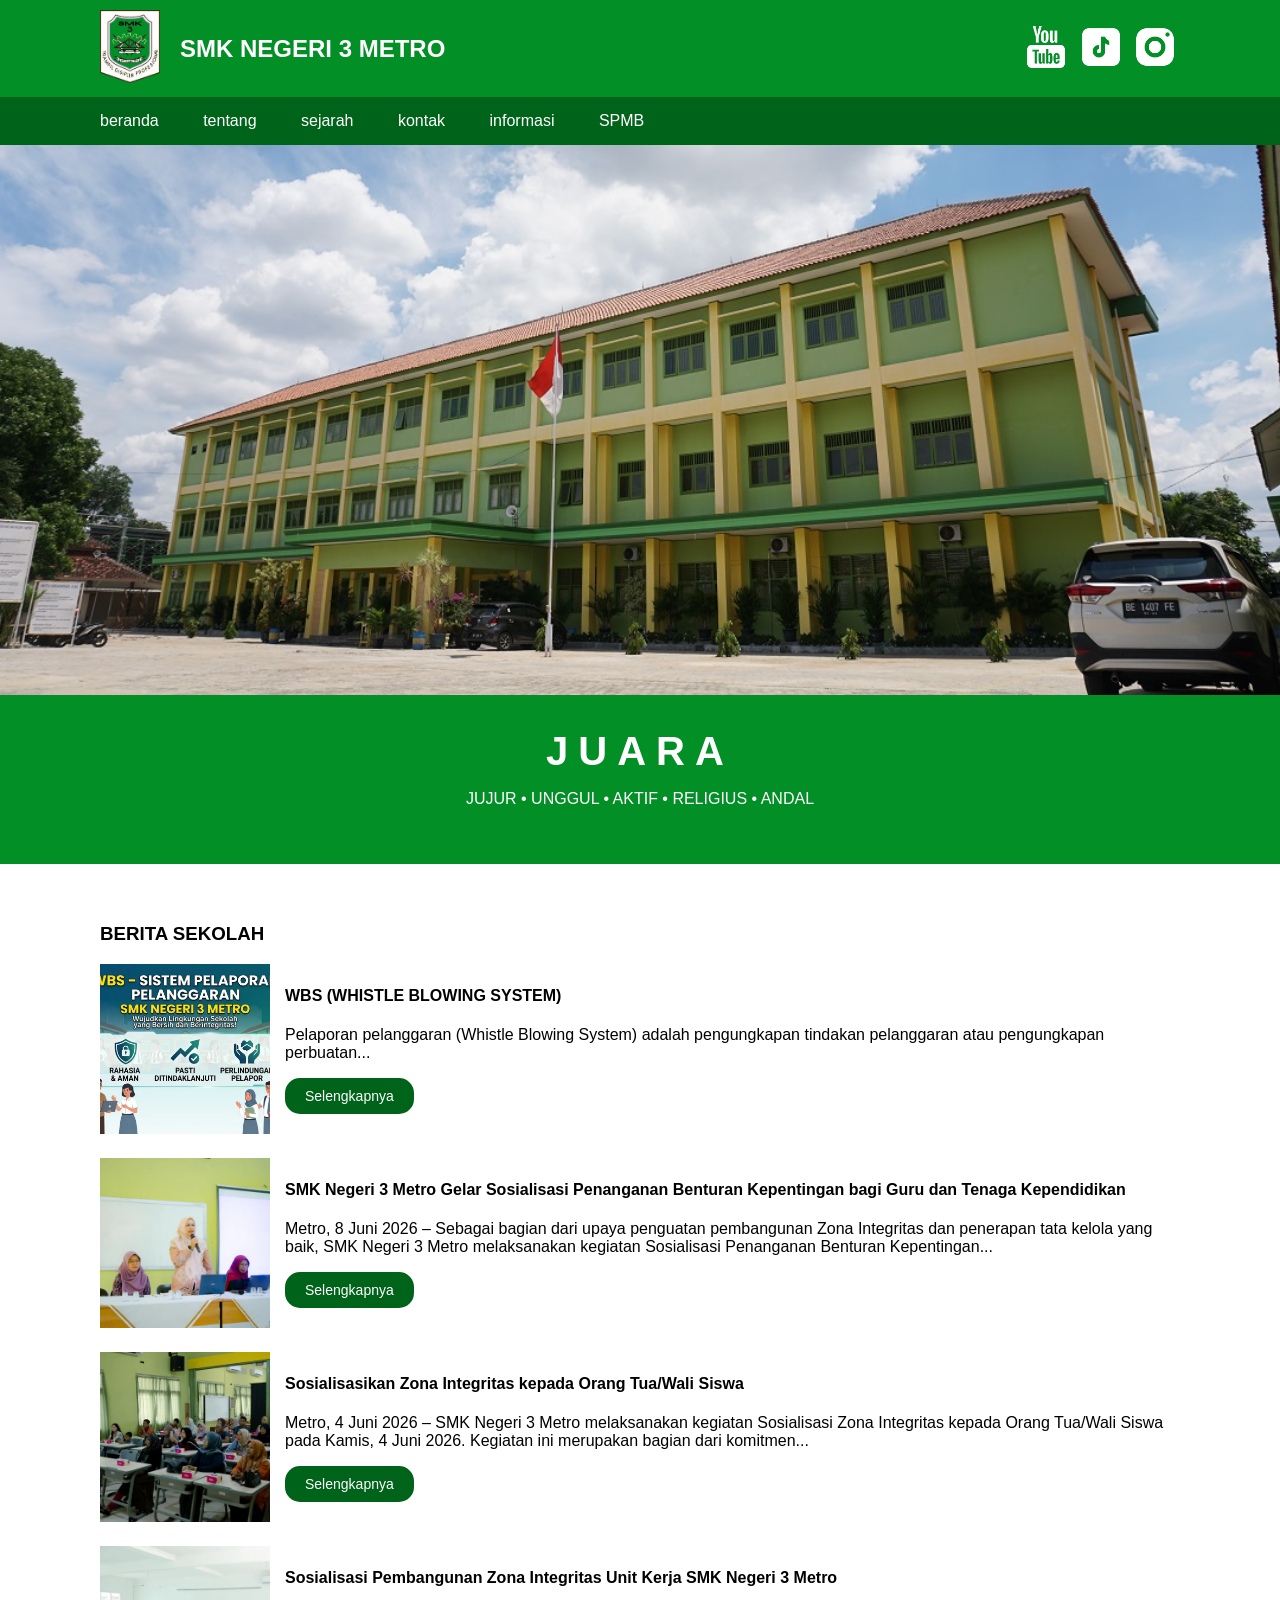
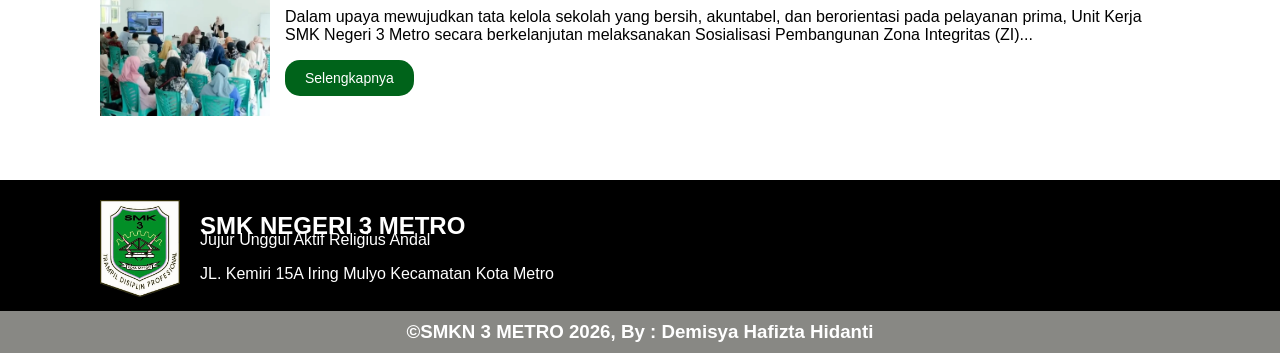
<file: index.html>
<!DOCTYPE html>
<html lang="en">
<head>
    <meta charset="UTF-8">
    <meta name="viewport" content="width=device-width, initial-scale=1.0">
    <title>SMKN 3 METRO</title>
    <link rel="stylesheet" href="assets/css/style.css">
</head>
<body>
    <header class="main-header">
        <div class="container">
            <div class="header-content">
                <div class="header-logo">
                    <img src="assets/images/logo smkn3.png" alt="logo sekolah">
                </div>
                <h1>SMK NEGERI 3 METRO</h1>
                <div class="header-sosmed">
                    <a href="https://youtube.com">
                        <img src="assets/images/icons8-youtube-96.png" alt="logo youtube">
                    </a>
                    <a href="https://tiktok.com">
                        <img src="assets/images/icons8-tiktok-96.png" alt="logo tiktok">
                    </a>
                    <a href="https://instragam.com">
                        <img src="assets/images/icons8-instagram-96.png" alt="logo intragram">
                    </a>
                </div>
            </div>
        </div>
    </header>
    <div class="header-sub">
        <div class="container">
            <div class="header-nav">
                <a href="#beranda">beranda</a>
                <a href="#tentang">tentang</a>
                <a href="#sejarah">sejarah</a>
                <a href="#kontak">kontak</a>
                <a href="#informasi">informasi</a>
                <a href="#spmb">SPMB</a>
            </div>
        </div>
    </div> 
    <div class="benner">
        <img src="assets/images/smkn3metro.jpg" alt="benner">
    </div>   
    <div class="tagline">
        <h3>JUARA</h3>
        <p>JUJUR • UNGGUL • AKTIF • RELIGIUS • ANDAL</p>
    </div>
    <!-- Mulai bagian berita -->
    <div id="berita">
        <div class="container">
            <h3>BERITA SEKOLAH</h3>
            <div class="berita-data">
                <div class="berita-gambar">
                    <img src="assets/images/gambar berita 1.webp" alt="Gambar Berita">
                </div>
                <div class="berita-deskripsi">
                    <h4>WBS (WHISTLE BLOWING SYSTEM)</h4>
                    <p>Pelaporan pelanggaran (Whistle Blowing System) adalah pengungkapan tindakan pelanggaran atau pengungkapan perbuatan...</p>
                    <a href="https://smkn3metro.sch.id/berita/whistle-blowing-system-wbs" class="berita-tombol">Selengkapnya</a>
                </div>
            </div>
            <div class="berita-data">
                <div class="berita-gambar">
                    <img src="assets/images/gambar berita 2.webp" alt="Gambar Berita">
                </div>
                <div class="berita-deskripsi">
                    <h4>SMK Negeri 3 Metro Gelar Sosialisasi Penanganan Benturan Kepentingan bagi Guru dan Tenaga Kependidikan</h4>
                    <p>Metro, 8 Juni 2026 – Sebagai bagian dari upaya penguatan pembangunan Zona Integritas dan penerapan tata kelola yang baik, SMK Negeri 3 Metro melaksanakan kegiatan Sosialisasi Penanganan Benturan Kepentingan...</p>
                    <a href="https://smkn3metro.sch.id/berita/smk-negeri-3-metro-gelar-sosialisasi-penanganan-benturan-kepentingan-bagi-guru-dan-tenaga-kependidikan" class="berita-tombol">Selengkapnya</a>
                </div>
            </div>
            <div class="berita-data">
                <div class="berita-gambar">
                    <img src="assets/images/gambar berita 3.webp" alt="Gambar Berita">
                </div>
                <div class="berita-deskripsi">
                    <h4>Sosialisasikan Zona Integritas kepada Orang Tua/Wali Siswa</h4>
                    <p>Metro, 4 Juni 2026 – SMK Negeri 3 Metro melaksanakan kegiatan Sosialisasi Zona Integritas kepada Orang Tua/Wali Siswa pada Kamis, 4 Juni 2026. Kegiatan ini merupakan bagian dari komitmen...</p>
                    <a href="https://smkn3metro.sch.id/berita/sosialisasikan-zona-integritas-kepada-orang-tuawali-siswa" class="berita-tombol">Selengkapnya</a>
                </div>
            </div>
            <div class="berita-data">
                <div class="berita-gambar">
                    <img src="assets/images/gambar berita 4.webp" alt="Gambar Berita">
                </div>
                <div class="berita-deskripsi">
                    <h4>Sosialisasi Pembangunan Zona Integritas Unit Kerja SMK Negeri 3 Metro</h4>
                    <p>Dalam upaya mewujudkan tata kelola sekolah yang bersih, akuntabel, dan berorientasi pada pelayanan prima, Unit Kerja SMK Negeri 3 Metro secara berkelanjutan melaksanakan Sosialisasi Pembangunan Zona Integritas (ZI)...</p>
                    <a href="https://smkn3metro.sch.id/berita/sosialisasi-pembangunan-zona-integritas-unit-kerja-smk-negeri-3-metro" class="berita-tombol">Selengkapnya</a>
                </div>
            </div>
        </div>
    </div>
    <!-- Selesai bagian berita -->
    <footer class="main-footer">
        <div class="container">
            <div class="footer-content">
                <div class="footer-logo">
                    <img src="assets/images/logo smkn3.png" alt="Logo Sekolah">
                </div>
                <div class="footer-deskripsi">
                <h1>SMK NEGERI 3 METRO</h1>
                <p>Jujur Unggul Aktif Religius Andal</p>

                <p>JL. Kemiri 15A Iring Mulyo Kecamatan Kota Metro</p>
                </div>
            </div>
        </div>
    </footer>
    <div class="footer-sub">
        <div class="container">
            <div class="footer-nav">
               <h3>©SMKN 3 METRO 2026, By : Demisya Hafizta Hidanti </h3>
            </div>
        </div>
    </div> 
</body>
</html>
</file>
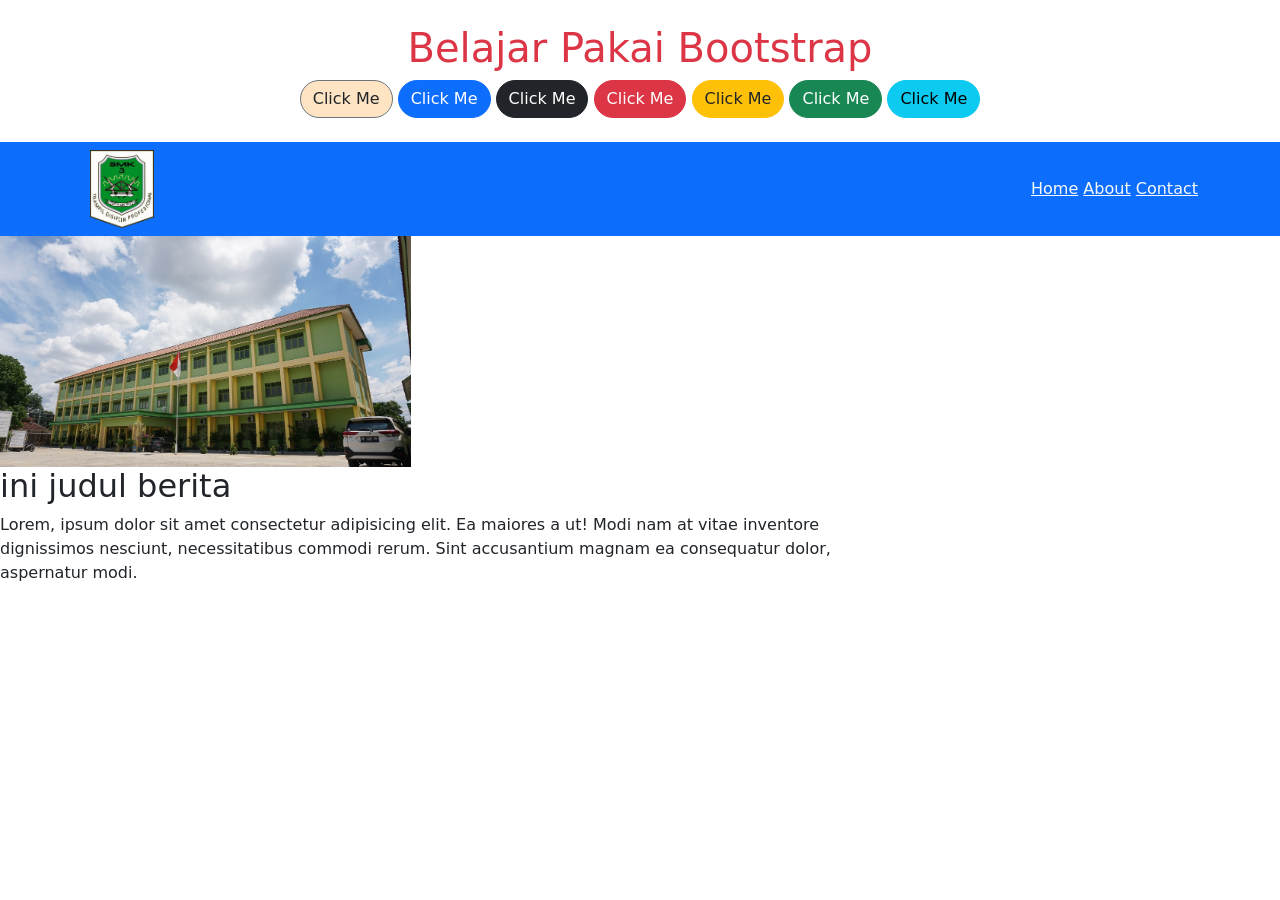
<file: bootstrap.html>
<!DOCTYPE html>
<html lang="en">
<head>
    <meta charset="UTF-8">
    <meta name="viewport" content="width=device-width, initial-scale=1.0">
    <title>Belajar Bootstrap</title>

    <link rel="stylesheet" href="https://cdn.jsdelivr.net/npm/bootstrap@5.2.3/dist/css/bootstrap.min.css">
    <style>
        .btn-secondary {
            background-color: bisque;
        }
    </style>
</head>
<body>

    <div class="container text-center">
        <h1 class="text-danger text-center mt-4">Belajar Pakai Bootstrap</h1>
        <!-- 
        Warna Di Bootstrap :
        primary = biru
        secondary = abu abu
        danger = merah
        warning = kuning
        success = hijau
        info =  biru muda
        dark = hitam 
        light = putih
        -->
        <button class="btn btn-secondary text-dark rounded-pill ">Click Me</button>
        <button class="btn btn-primary rounded-pill ">Click Me</button>
        <button class="btn btn-dark  rounded-pill">Click Me</button>
        <button class="btn btn-danger rounded-pill ">Click Me</button>
        <button class="btn btn-warning text-dark rounded-pill">Click Me</button>
        <button class="btn btn-success rounded-pill">Click Me</button>
        <button class="btn btn-info rounded-pill ">Click Me</button>
    </div>

    <header class=" heder bg-primary mt-4">
        <div class="container d-flex align-items-center">
            <div>
                <img src="assets/images/logo smkn3.png" width="80px" class="p-2">
            </div>
            <div class="ms-auto">
                <a href="#" class="text-light">Home</a>
                <a href="#" class="text-light">About</a>
                <a href="#" class="text-light">Contact</a>
            </div>
        </div>
    </header>

    <!-- GRID SISTEM -->
     <div class="row">
        <div class="col-md-4">
            <img src="assets/images/smkn3metro.jpg" width="100%">
        </div>
        </div>
        <div class="col-md-8">
            <h2>ini judul berita</h2>
            <p>Lorem, ipsum dolor sit amet consectetur adipisicing elit. Ea maiores a ut! Modi nam at vitae inventore dignissimos nesciunt, necessitatibus commodi rerum. Sint accusantium magnam ea consequatur dolor, aspernatur modi.</p>
        </div>
     </div>
    
</body>
</html>
</file>
<file: assets/css/style.css>
*{
    box-sizing: border-box;
}
body{
    margin: 0;
    font-family: 'Segoe UI', Tahoma, Geneva, Verdana, sans-serif;
}

.container {
    max-width: 1080px;
    margin: 0 auto;
}

.main-header{
    background-color: #018F26;
}

.header-logo img{
    width: 60px;
    margin: 10px 0;
}

.header-content{
    display: flex;
    align-items: center;
}

.header-sosmed {
    margin-left: auto;
}

.header-sosmed img {
    width: 50px;
}
.header-content h1 {
    margin-left: 20px;
    color: #ffffff;
    font-size: 24px;
}

.header-sub {
    background-color: #00631A;
}
.header-sosmed a {
    text-decoration: none;
}

.header-nav{
    margin: 0 -20px;
}

.header-nav a {
    padding: 15px 20px;
    display: inline-block;
    color: #ffffff;
    text-decoration: none;
}

.benner img {
    width: 100%;
    height: 550px;
    object-fit: cover;
    object-position: bottom;
}

.tagline {
    text-align: center;
    background-color: #018F26;
    padding: 40px 20px;
    margin-top: -5px;
    color: #ffffff;
}

.tagline h3 {
    font-size: 40px;
    margin-bottom: 10px;
    margin-top: -5px;
    letter-spacing: 10px;
}

#berita {
    padding: 40px 0px;
}

.berita-data {
    display: flex;
    align-items: center;
    gap: 15px;
    margin-bottom: 20px;
}

.berita-gambar img {
    width: 170px;
    height: 170px;
    object-fit: cover;
}

.berita-deskripsi h4 {
    margin-top: 0px;
}

.berita-tombol {
    text-decoration: none;
    background-color: #00631a;
    color: #ffffff;
    padding: 10px 20px;
    font-size: 14px;
    display: inline-block;
    border-radius: 15px;
}

.container {
    max-width: 1080px;
    margin: 0 auto;
}

.main-footer {
    background-color: #000000;
}

.footer-logo img {
    width: 60px;
    margin: 10px 0;
}

.footer-content {
    display: flex;
    align-items: center;
}

.footer-deskripsi {
    color: #ffffff;
}

.footer-content img {
    width: 80px;
    margin-top: 20px;
}

.footer-deskripsi h1 {
    margin-bottom: -25px;
    margin-left: 20px;
    font-size: 24px;
    margin-top: 10px;
}

.footer-deskripsi p {
    margin-bottom: 5px;
    margin-left: 20px; 
}

.footer-sub {
    background-color: #888884;
}

.footer-nav {
    margin: 0 -60px;
    text-align: center;
}

.footer-nav h3 {
    padding: 10px 10px;
    display: inline-block;
    color: #ffffff;
    margin-top: 0px;
    margin-bottom: 0px;
}
</file>
